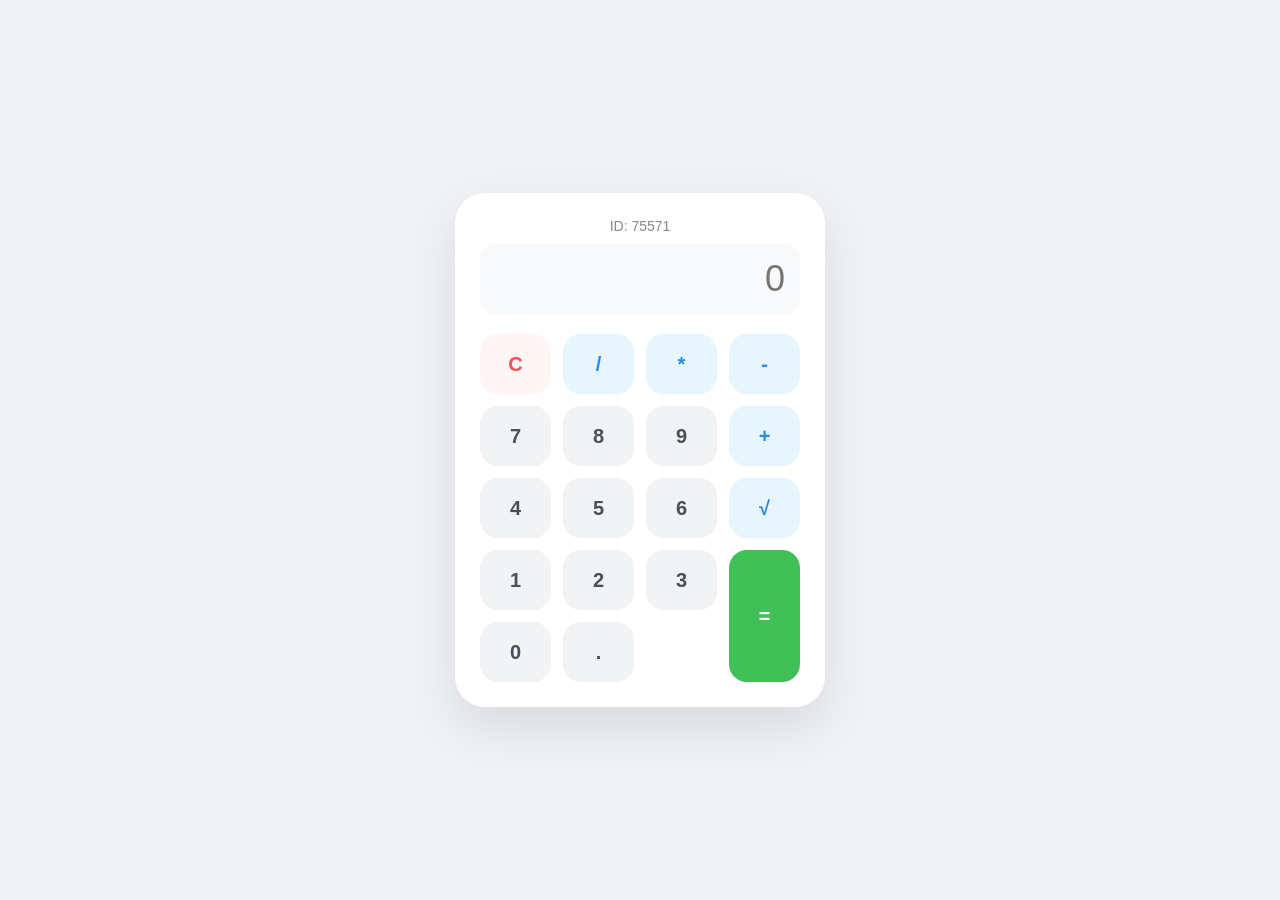
<file: index.html>
<!DOCTYPE html>
<html lang="en">
<head>
    <meta charset="UTF-8">
    <meta name="viewport" content="width=device-width, initial-scale=1.0">
    <title>Calculator_75571</title>
    <link rel="stylesheet" href="style.css">
</head>
<body>

    <div class="calculator">
        <div class="student-id">ID: 75571</div>
        
        <input type="text" id="display" readonly placeholder="0">
        
        <div class="buttons">
            <button onclick="clearDisplay()" class="btn-clear">C</button>
            <button onclick="appendValue('/')" class="btn-op">/</button>
            <button onclick="appendValue('*')" class="btn-op">*</button>
            <button onclick="appendValue('-')" class="btn-op">-</button>
            
            <button onclick="appendValue('7')">7</button>
            <button onclick="appendValue('8')">8</button>
            <button onclick="appendValue('9')">9</button>
            <button onclick="appendValue('+')" class="btn-op">+</button>
            
            <button onclick="appendValue('4')">4</button>
            <button onclick="appendValue('5')">5</button>
            <button onclick="appendValue('6')">6</button>
            <button onclick="calculateSqrt()" class="btn-op">√</button>
            
            <button onclick="appendValue('1')">1</button>
            <button onclick="appendValue('2')">2</button>
            <button onclick="appendValue('3')">3</button>
            
            <button onclick="calculate()" class="btn-equals">=</button>
            
            <button onclick="appendValue('0')" class="btn-zero">0</button>
            <button onclick="appendValue('.')">.</button>
        </div>
    </div>

    <script src="script.js"></script>
</body>
</html>
</file>
<file: style.css>
body {
    display: flex;
    justify-content: center;
    align-items: center;
    height: 100vh;
    margin: 0;
    background-color: #f0f2f5;
    font-family: -apple-system, BlinkMacSystemFont, "Segoe UI", Roboto, sans-serif;
}

.calculator {
    background-color: #ffffff;
    padding: 25px;
    border-radius: 30px;
    box-shadow: 0 20px 50px rgba(0,0,0,0.1);
    width: 320px;
}

.student-id {
    text-align: center;
    color: #888;
    font-size: 14px;
    margin-bottom: 10px;
    font-weight: 500;
}

#display {
    width: 100%;
    height: 70px;
    font-size: 36px;
    text-align: right;
    margin-bottom: 20px;
    padding: 15px;
    border: none;
    background-color: #f8f9fa;
    border-radius: 15px;
    color: #222;
    box-sizing: border-box;
    outline: none;
}

.buttons {
    display: grid;
    grid-template-columns: repeat(4, 1fr);
    gap: 12px;
}

button {
    height: 60px;
    border-radius: 18px;
    border: none;
    font-size: 20px;
    font-weight: 600;
    cursor: pointer;
    background-color: #f1f3f5;
    color: #495057;
    transition: all 0.2s ease;
}

button:hover {
    background-color: #e9ecef;
    transform: translateY(-2px);
}

button:active {
    transform: translateY(0);
}

.btn-op {
    background-color: #e7f5ff;
    color: #228be6;
}

.btn-clear {
    background-color: #fff5f5;
    color: #fa5252;
}

.btn-equals {
    background-color: #40c057;
    color: white;
    grid-row: span 2;
    height: 100%;
}

.btn-zero {
    grid-column: span 1;
}
</file>
<file: 75571_style.css>
body {
    display: flex;
    justify-content: center;
    align-items: center;
    height: 100vh;
    margin: 0;
    background-color: #f0f2f5;
    font-family: -apple-system, BlinkMacSystemFont, "Segoe UI", Roboto, sans-serif;
}

.calculator {
    background-color: #ffffff;
    padding: 25px;
    border-radius: 30px;
    box-shadow: 0 20px 50px rgba(0,0,0,0.1);
    width: 320px;
}

.student-id {
    text-align: center;
    color: #888;
    font-size: 14px;
    margin-bottom: 10px;
    font-weight: 500;
}

#display {
    width: 100%;
    height: 70px;
    font-size: 36px;
    text-align: right;
    margin-bottom: 20px;
    padding: 15px;
    border: none;
    background-color: #f8f9fa;
    border-radius: 15px;
    color: #222;
    box-sizing: border-box;
    outline: none;
}

.buttons {
    display: grid;
    grid-template-columns: repeat(4, 1fr);
    gap: 12px;
}

button {
    height: 60px;
    border-radius: 18px;
    border: none;
    font-size: 20px;
    font-weight: 600;
    cursor: pointer;
    background-color: #f1f3f5;
    color: #495057;
    transition: all 0.2s ease;
}

button:hover {
    background-color: #e9ecef;
    transform: translateY(-2px);
}

button:active {
    transform: translateY(0);
}

.btn-op {
    background-color: #e7f5ff;
    color: #228be6;
}

.btn-clear {
    background-color: #fff5f5;
    color: #fa5252;
}

.btn-equals {
    background-color: #40c057;
    color: white;
    grid-row: span 2;
    height: 100%;
}

.btn-zero {
    grid-column: span 1;
}
</file>
